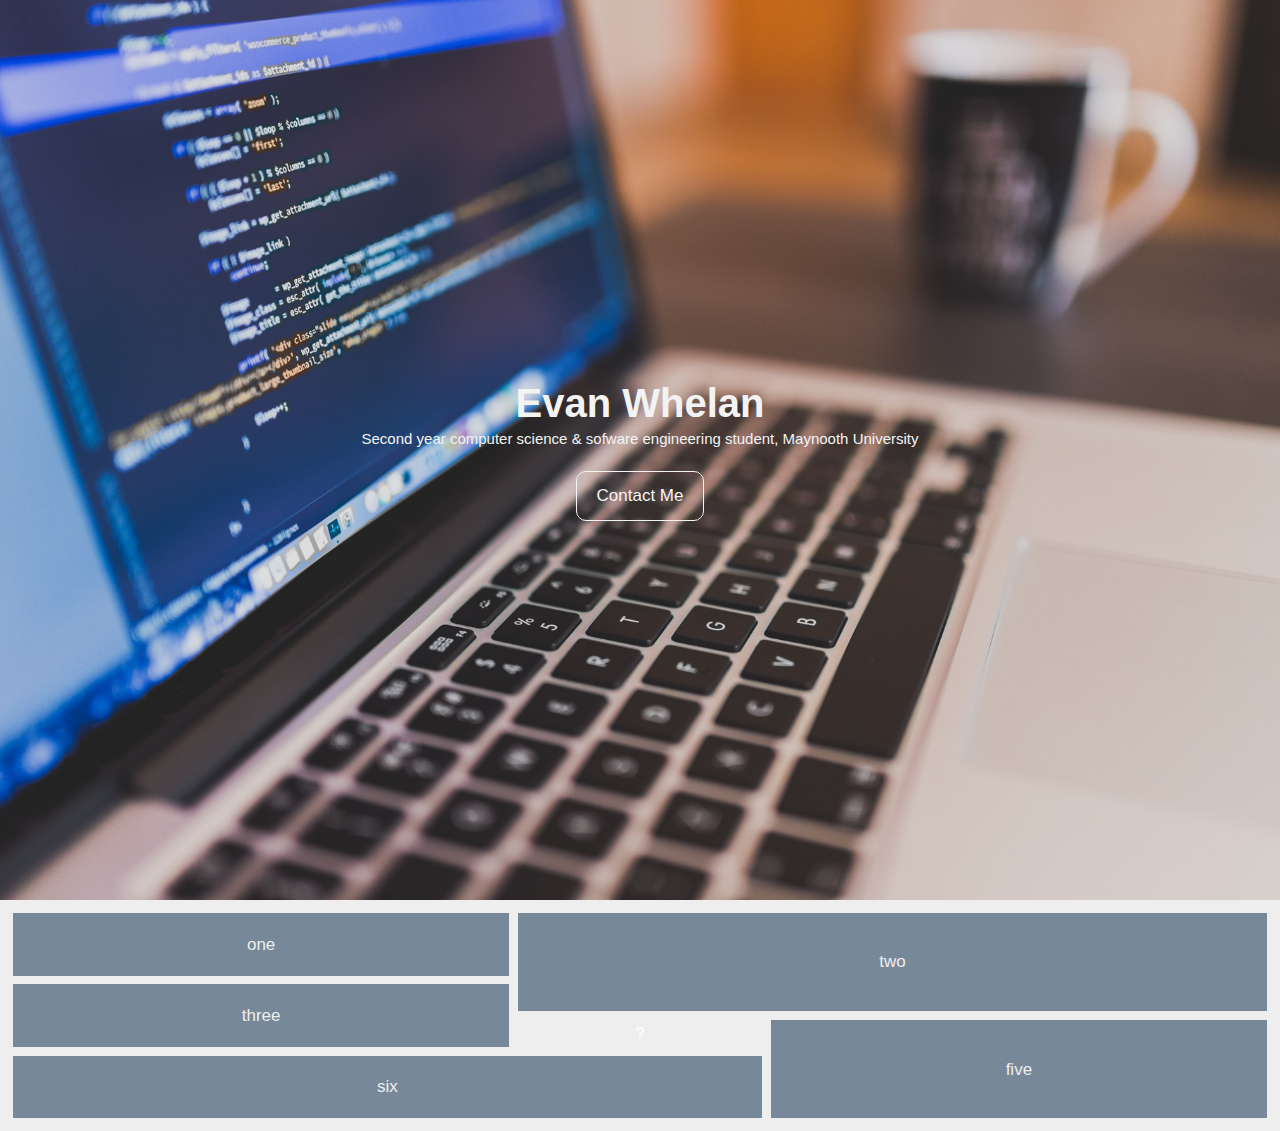
<file: index.html>
<!DOCTYPE html>
<html lang="en">

<head>
  <meta charset="UTF-8">
  <meta name="viewport" content="width=device-width, initial-scale=1.0">
  <meta http-equiv="X-UA-Compatible" content="ie=edge">
  <link rel="stylesheet" href="css/styleHome.css">
  <title>Evan Whelan | Student</title>
</head>

<body>
  <header id="showcase">
    <h1>Evan Whelan</h1>
    <p>
      Second year computer science & sofware engineering student, Maynooth University
    </p>

    <a href="contactme.html" class="button">Contact Me</a>
  </header>

  <div class="main-content">
    <div class="portfolio">
      <div class="portfolio-item medium">one</div>
      <div class="portfolio-item large">two</div>
      <div class="portfolio-item medium">three</div>
      <div class="portfolio-item small"> ?</div>
      <div class="portfolio-item tall">five</div>
      <div class="portfolio-item wide">six</div>
    </div>
  </div>

</body>

</html>
</file>
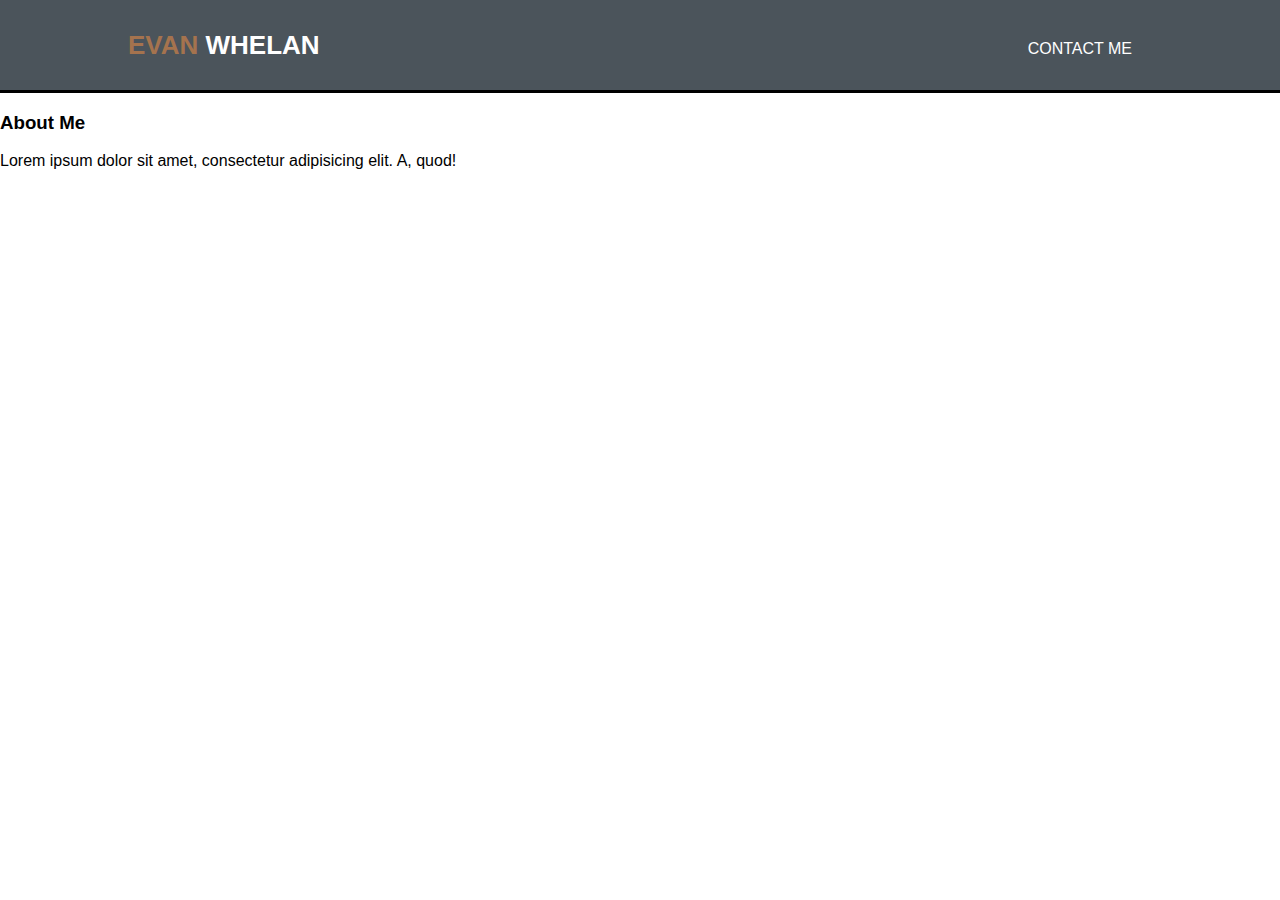
<file: contactme.html>
<!DOCTYPE html>
<html lang="en">

<head>
  <meta charset="UTF-8">
  <meta name="viewport" content="width=device-width, initial-scale=1.0">
  <meta http-equiv="X-UA-Compatible" content="ie=edge">
  <link rel="stylesheet" href="css/styleMain.css">
  <title>Evan Whelan | Contact Me</title>
</head>

<body>
  <header>
    <div class="container">
      <div id="branding">
        <a href="index.html" id="nameBrand"><h1><span class="highlight">Evan</span> Whelan</h1></a>
      </div>
      <nav>
        <ul>
          <li><a href="contactme.html">Contact Me</a></li>
        </ul>
      </nav>
  </header>

  <article class="aboutShowcase">
    <h3>About Me</h3>
    <p>Lorem ipsum dolor sit amet, consectetur adipisicing elit. A, quod!</p>
  </article>
</body>

</html>
</file>
<file: css/styleHome.css>
* {
  margin: 0;
  padding: 0;
}

body {
  margin: 0;
  font-family: Arial, "Helvetica Neue", Helvetica, sans-serif;  font-size: 17px;
  color: #f3f3f3;
  line-height: 1.6;
}

#showcase {
  background-image: url('../img/showcase.jpg');
  background-size: cover;
  background-position: center;
  height: 100vh;
  display: flex;
  flex-direction: column;
  justify-content: center;
  align-items: center;
  text-align: center;
  padding: 0px 20px;
}

#showcase h1 {
  font-size: 40px;
  line-height: 1.2;
}

#showcase p {
  font-size: 15px;
}

#showcase .button {
  font-size: 17px;
  text-decoration: none;
  color: #f3f3f3;;
  border: 1px #f3f3f3 solid;
  padding: 10px 20px;
  border-radius: 10px;
  margin-top: 20px;
}

#showcase .button:hover {
  background: #f3f3f3;
  color: black;
  border-color: #f3f3f3;
  font-weight: bold;

}
.main-content {
  color: black;
  background: #eee;
  padding:1%;
}

.portfolio {
  display: grid;
  height: 100%;
  grid-template-rows: repeat(6, 1fr);
  grid-template-columns: repeat(5, 1fr);
  grid-gap: 0.5em;

}

.portfolio-item{
  background: #778899;
  color: #eee;
  display: flex;
  justify-content: center;
  align-items: center;
  /*border: black 1px solid;*/
}

.portfolio-item: hover{
  background: #749FE4;
  color: pink;
  display: flex;
  justify-content: center;
  align-items: center;

}

.portfolio-item.small {
  grid-row: span 1;
  grid-column: span 1;
  color: white;
  background: #eee;
}
.portfolio-item.medium{
  grid-row: span 2;
  grid-column: span 2;
}

.portfolio-item.large {
  grid-row: span 3;
  grid-column: span 3;
}

.portfolio-item.tall {
  grid-row: span 3;
  grid-column: span 2;
}

.portfolio-item.wide {
  grid-row: span 2;
  grid-column: span 3;
}
</file>
<file: css/styleMain.css>
body {
  font-family: Arial, "Helvetica Neue", Helvetica, sans-serif;
  padding: 0;
  margin: 0;
  background-color: white;
  /*background-color: #802429;*/
}

/*Global*/

.container {
  width: 80%;
  margin: auto;
  overflow: hidden;
}

ul {
  margin: 0;
  padding: 0;
}

.button_1 {
  height: 38px;
  background: #e8491d;
  border: none;
  padding-left: 20px;
  padding-right: 20px;
  color: #ffffff;
}

/*Header*/

header {
  background: #4B545B;
  color: #ffffff;
  padding-top: 30px;
  min-height: 60px;
  border-bottom: black 3px solid;
  width: 100vw;
}

header a {
  color: #ffffff;
  text-decoration: none;
  text-transform: uppercase;
  font-size: 16px;
}

header li {
  float: left;
  display: inline;
  padding: 0 20px 20px;
}

header #branding {
  float: left;
}

header #branding h1 {
  margin: 0;
}

header #nameBrand {
  font-size: 13px;
}

header nav {
  float: right;
  margin-top: 10px;
}

header .highlight, header .current a {
  color: #A5734E;
  font-weight: bold;
}

header nav ul li a:hover {
  color: #fff;
  font-weight: bold;
}
</file>
